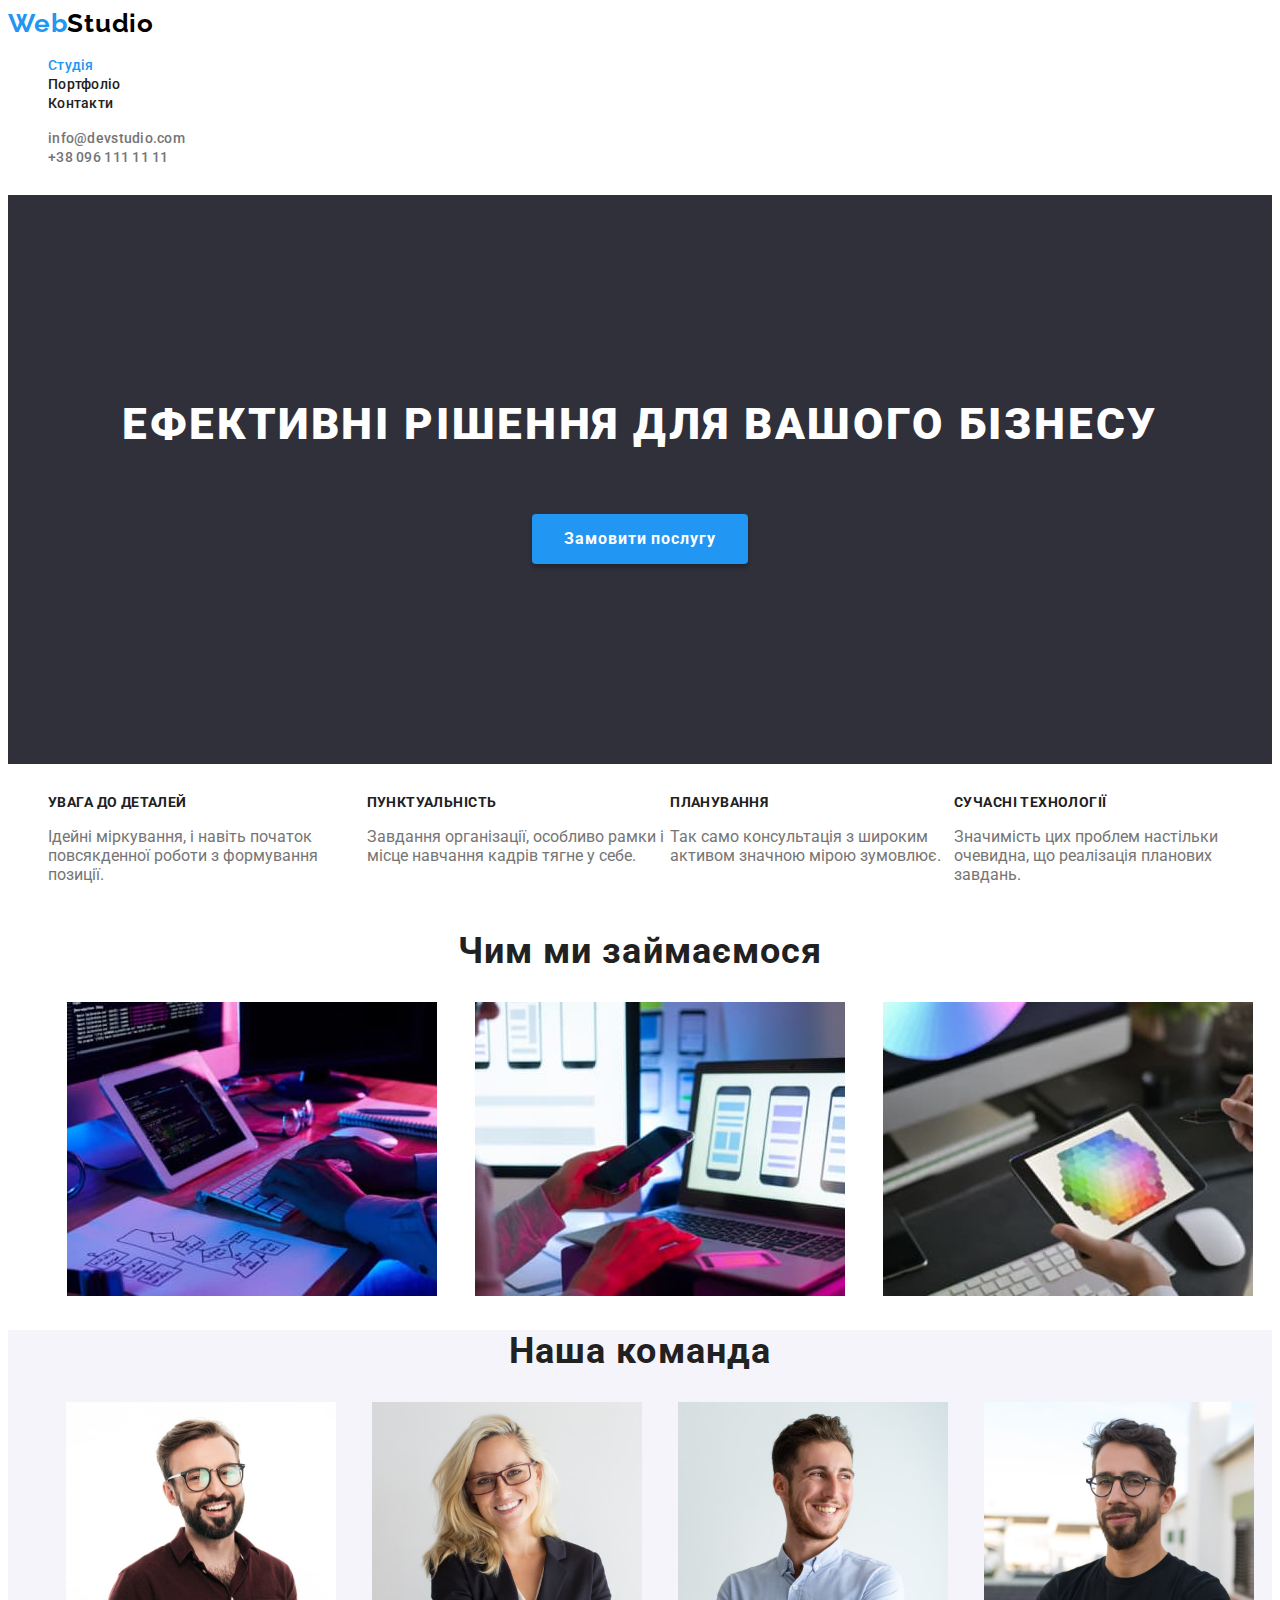
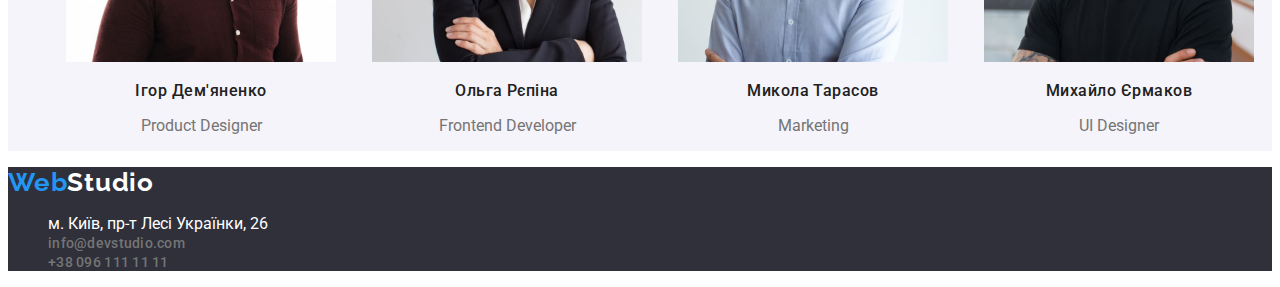
<file: index.html>
<!DOCTYPE html>
<html lang="uk">

    <head>
        <meta charset="UTF-8">
        <meta http-equiv="X-UA-Compatible" content="IE=edge">
        <meta name="viewport" content="width=device-width, initial-scale=1.0">
        <title>Document</title>
        <link rel="preconnect" href="https://fonts.googleapis.com">
        <link rel="preconnect" href="https://fonts.gstatic.com" crossorigin>
        <link href="https://fonts.googleapis.com/css2?family=Raleway:wght@700&family=Roboto:wght@400;500;700;900&display=swap"
        rel="stylesheet">    <link rel="stylesheet" href="./css/style.css">
    </head>

    <body>
        <!-- Header -->
        <header>
            <nav>
                <a href="./index.html" class="link"><span class="logo-web">Web</span><span class="logo-studio">Studio</span></a>
                <ul class="site-nav list">
                    <li>
                        <a href="./index.html" class="nav-link link current">Студія</a>
                    </li>
                    <li>
                        <a href="./portfolio.html" class="nav-link link">Портфоліо</a>
                    </li>
                    <li>
                        <a href="#" class="nav-link link">Контакти</a>
                    </li>
                </ul>
            </nav>
            <!-- Header contacts -->
            <ul class="auth-nav list">
                <li>
                    <a href="mailto:info@devstudio.com" class="item link">info@devstudio.com</a>
                </li>
                <li>
                    <a href="tel:+380961111111" class="item link">+38 096 111 11 11</a>
                </li>
            </ul>
        </header>
        <main>
            <!-- Hero section -->
                <section class="hero">
                    <h1 class="hero-tittle">Ефективні рішення для вашого бізнесу</h1>
                    <button type="button" class="hero-btn center" name="Замовити послугу">Замовити послугу</button>
                </section>
            <!-- Content -->
            <section class="content">
                <!-- Заголовок "Наші переваги"  невидимий  -->
                <h2 class="visually-hidden">Наші переваги</h2>
                <ul class="list flex">
                    <li>
                        <h3 class="content-features">Увага до деталей</h3>
                        <p>Ідейні міркування, і навіть початок повсякденної роботи з формування позиції.</p>
                    </li>
                    <li>
                        <h3 class="content-features">Пунктуальність</h3>
                        <p>Завдання організації, особливо рамки і місце навчання кадрів тягне у себе.</p>
                    </li>
                    <li>
                        <h3 class="content-features">Планування</h3>
                        <p>Так само консультація з широким активом значною мірою зумовлює.</p>
                    </li>
                    <li>
                        <h3 class="content-features">Сучасні технології</h3>
                        <p>Значимість цих проблем настільки очевидна, що реалізація планових завдань.</p>
                    </li>
                </ul>
            </section>
            <section class="content">
                <h2 class="content-tittle">Чим ми займаємося</h2>
                <ul class="list flex">
                    <li>
                        <img src="./images/box1.jpg" alt="Фото процесу роботи співробітника" width="370">
                    </li>
                    <li>
                        <img src="./images/box2.jpg" alt="Фото процесу роботи співробітника" width="370">
                    </li>
                    <li>
                        <img src="./images/box3.jpg" alt="Фото процесу роботи співробітника" width="370">
                    </li>
                </ul>
            </section>
            <!-- About -->
            <section class="about">
                <h2 class="about-tittle">Наша команда</h2>
                <ul class="list flex">
                    <li class="about-li">
                        <img src="./images/img1.jpg" alt="Фото співробітника" width="270">
                        <h3 class="about-name">Ігор Дем'яненко</h3>
                        <p lang="en">Product Designer</p>
                    </li>
                    <li class="about-li">
                        <img src="./images/img2.jpg" alt="Фото співробітника" width="270">
                        <h3 class="about-name">Ольга Рєпіна</h3>
                        <p lang="en">Frontend Developer</p>
                    </li>
                    <li class="about-li">
                        <img src="./images/img3.jpg" alt="Фото співробітника" width="270">
                        <h3 class="about-name">Микола Тарасов</h3>
                        <p lang="en">Marketing</p>
                    </li>
                    <li class="about-li">
                        <img src="./images/img4.jpg" alt="Фото співробітника" width="270">
                        <h3 class="about-name">Михайло Єрмаков</h3>
                        <p lang="en">UI Designer</p>
                    </li>
                </ul>
            </section>
        </main>
        <!-- footer -->
    <footer>
        <div class="footer-box">
            <a href="./index.html" class="link footer-map"><span class="logo-web">Web</span><span class="logo-alter">Studio</span></a>
            <address>
                <ul class="list">
                    <li>
                        <a href="https://goo.gl/maps/CPtrU1FHBa2aNyZL9" target="_blank" rel="noopener noreferrer nofollow"
                            title="Google map link" class="mail link">м. Київ, пр-т Лесі Українки,
                            26</a>
                    </li>
                    <li>
                        <a href="mailto:info@devstudio.com" class="item link">info@devstudio.com</a>
                    </li>
                    <li>
                        <a href="tel:+380961111111" class="item link">+38 096 111 11 11</a>
                    </li>
                </ul>
            </address>
        </div>
    </footer>
    </body>

</html>
</file>
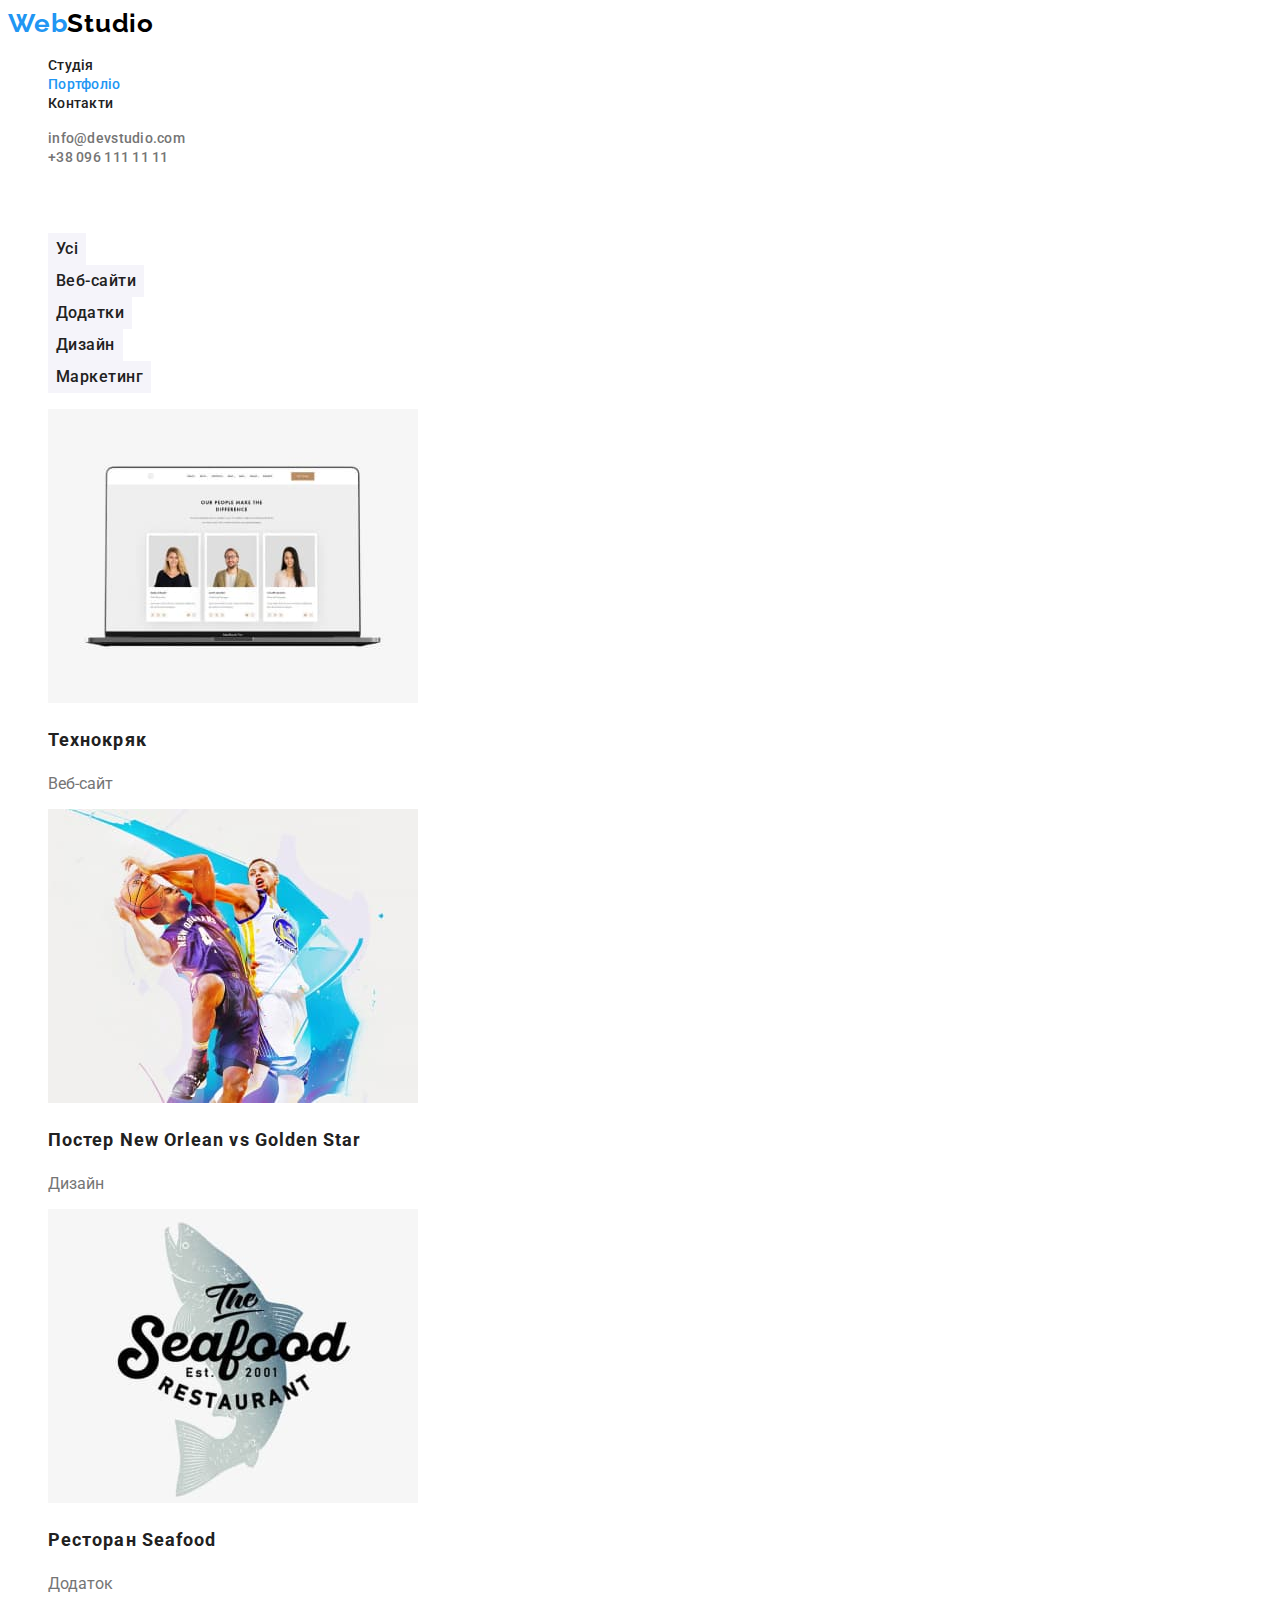
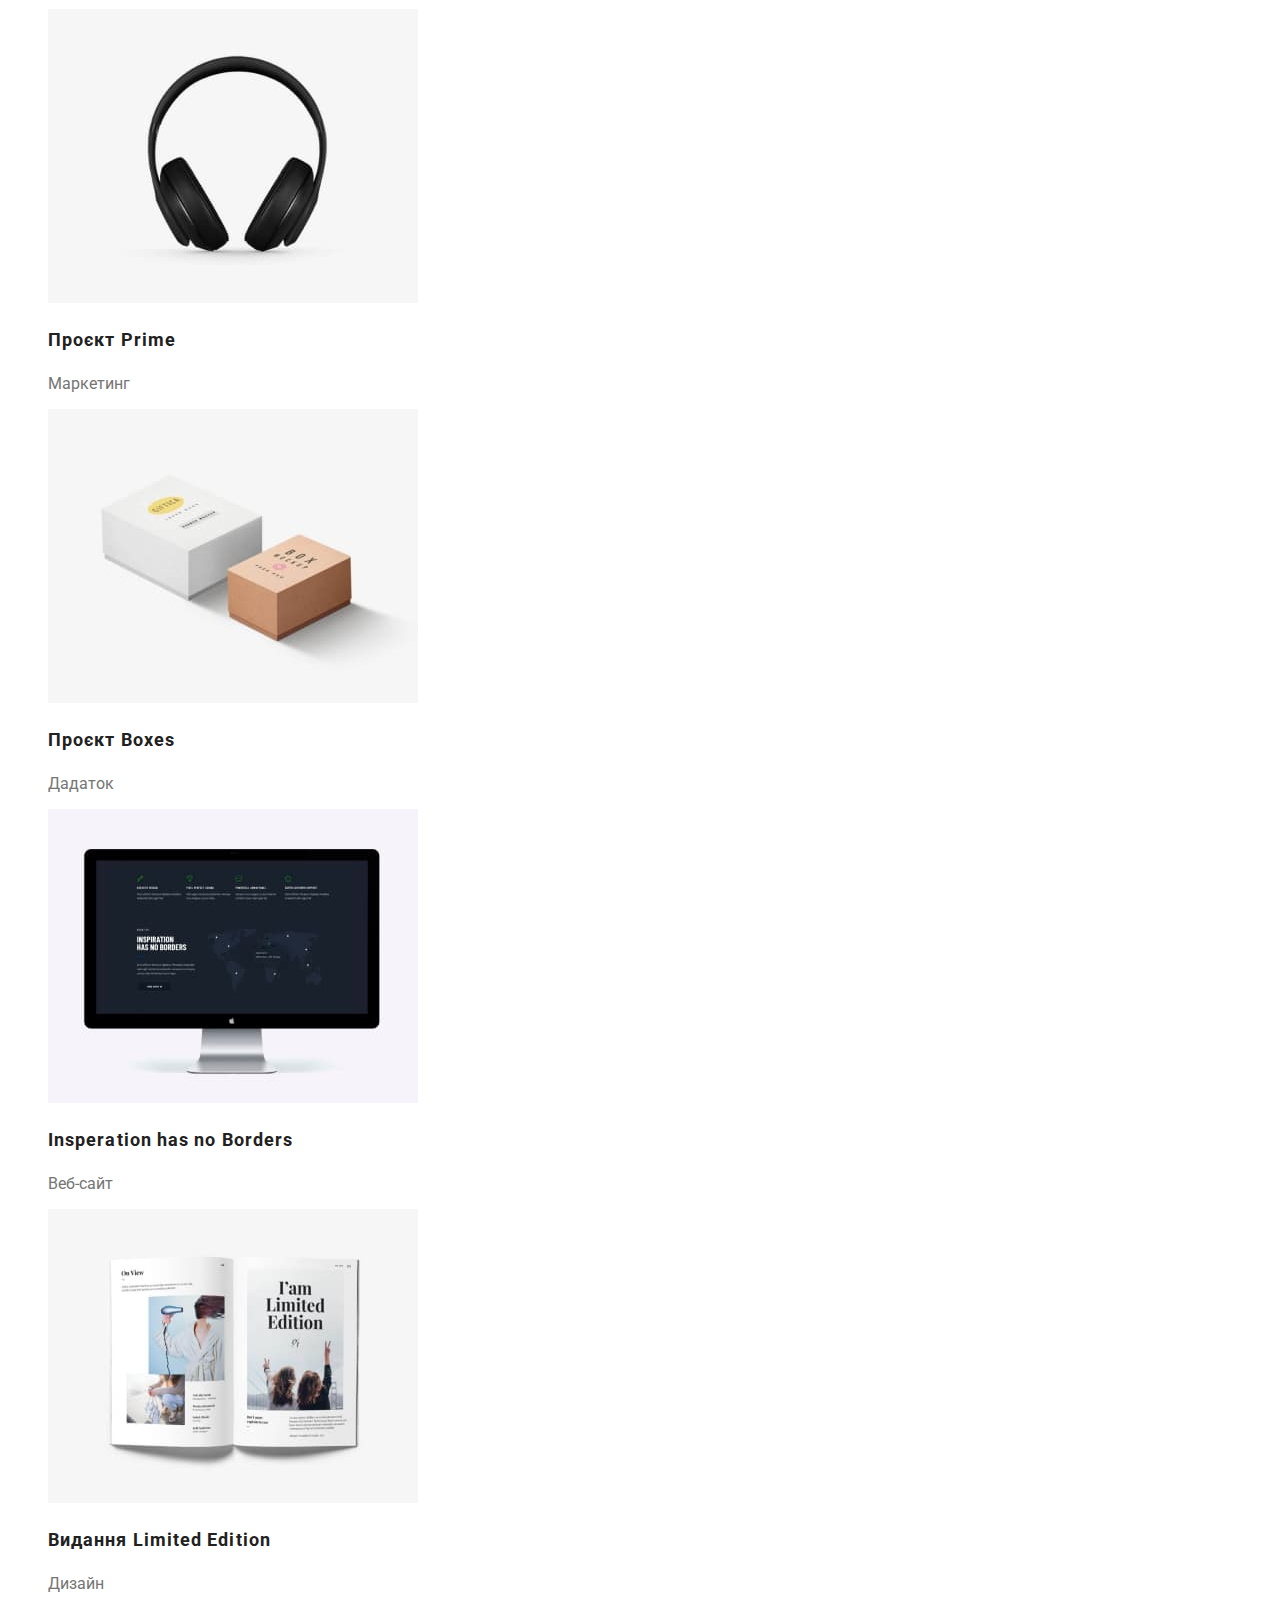
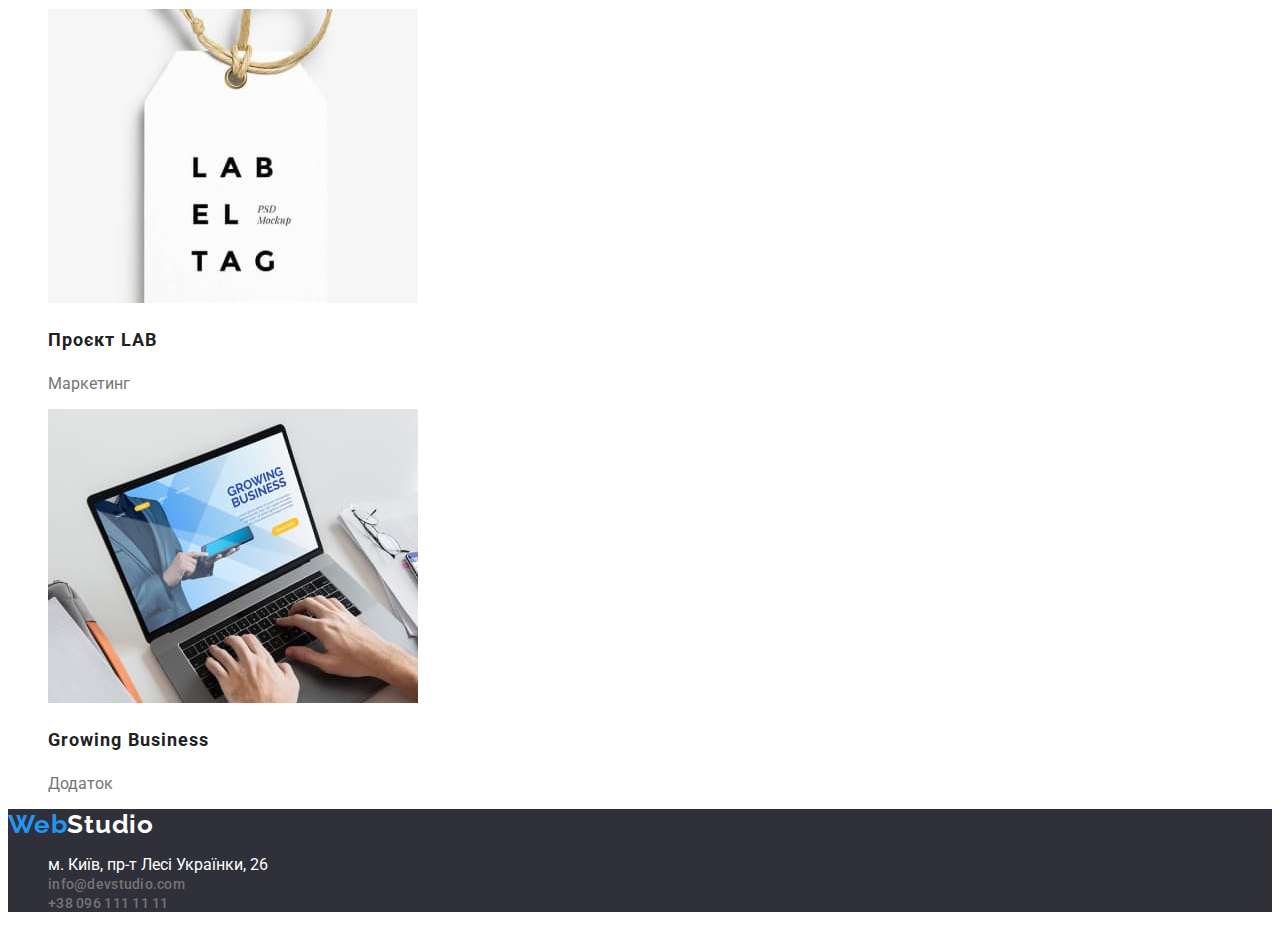
<file: portfolio.html>
<!DOCTYPE html>
<html lang="uk">

<head>
    <meta charset="UTF-8">
    <meta http-equiv="X-UA-Compatible" content="IE=edge">
    <meta name="viewport" content="width=device-width, initial-scale=1.0">
    <title>Portfolio</title>
    <link rel="stylesheet" href="css/style.css">
    <link rel="preconnect" href="https://fonts.googleapis.com">
    <link rel="preconnect" href="https://fonts.gstatic.com" crossorigin>
    <link href="https://fonts.googleapis.com/css2?family=Montserrat:wght@400;700&family=Raleway:wght@700&family=Roboto:wght@400;500;700;900&display=swap"
        rel="stylesheet">
</head>

<body>
    <!-- Header -->
    <header>
        <nav>
            <a href="./index.html" class="link"><span class="logo-web">Web</span><span class="logo-studio">Studio</span></a>
            <ul class="site-nav list">
                <li>
                    <a href="./index.html" class="nav-link link">Студія</a>
                </li>
                <li>
                    <a href="./portfolio.html" class="nav-link link current">Портфоліо</a>
                </li>
                <li>
                    <a href="#" class="nav-link link">Контакти</a>
                </li>
            </ul>
        </nav>
        <!-- Header contacts -->
        <ul class="auth-nav list">
            <li>
                <a href="mailto:info@devstudio.com" class="item link">info@devstudio.com</a>
            </li>
            <li>
                <a href="tel:+380961111111" class="item link">+38 096 111 11 11</a>
            </li>
        </ul>
    </header>
    <!-- Main -->
    <main>
        <!-- main nav -->
        <!-- Work list filter -->
        <section class="filter">
            <!-- <h2>Наші роботи</h2> зробити невидимим -->
            <h2 class="filter-list">Наші роботи</h2>
            <ul class="list">
                <li>
                    <button type="button" class="button" aria-label="Усі">Усі</button>
                </li>
                <li>
                    <button type="button" class="button" aria-label="Веб-сайти">Веб-сайти</button>
                </li>
                <li>
                    <button type="button" class="button" aria-label="Додатки">Додатки</button>
                </li>
                <li>
                    <button type="button" class="button" aria-label="Дизайн">Дизайн</button>
                </li>
                <li>
                    <button type="button" class="button" aria-label="Маркетинг">Маркетинг</button>
                </li>
            </ul>
        </section>

        <!-- Work list -->

        <section class="work-list">
            <ul class="list">
                <li>
                    <img src="./images/techno.jpg" alt="#" width="370" height="294">
                    <h2 class="work-name">Технокряк</h2>
                    <p>Веб-сайт</p>
                </li>
                <li>
                    <img src="./images/orlean.jpg" alt="#" width="370" height="294">
                    <h2 class="work-name">Постер New Orlean vs Golden Star</h2>
                    <p>Дизайн</p>
                </li>
                <li>
                    <img src="./images/seafood.jpg" alt="#" width="370" height="294">
                    <h2 class="work-name">Ресторан Seafood</h2>
                    <p>Додаток</p>
                </li>
                <li>
                    <img src="./images/prime.jpg" alt="#" width="370" height="294">
                    <h2 class="work-name">Проєкт Prime</h2>
                    <p>Маркетинг</p>
                </li>
                <li>
                    <img src="./images/boxes.jpg" alt="#" width="370" height="294">
                    <h2 class="work-name">Проєкт Boxes</h2>
                    <p>Дадаток</p>
                </li>
                <li>
                    <img src="./images/borders.jpg" alt="#" width="370" height="294">
                    <h2 class="work-name">Insperation has no Borders</h2>
                    <p>Веб-сайт</p>
                </li>
                <li>
                    <img src="./images/limited.jpg" alt="#" width="370" height="294">
                    <h2 class="work-name">Видання Limited Edition</h2>
                    <p>Дизайн</p>
                </li>
                <li>
                    <img src="./images/lab.jpg" alt="#" width="370" height="294">
                    <h2 class="work-name">Проєкт LAB</h2>
                    <p>Маркетинг</p>
                </li>
                <li>
                    <img src="./images/business.jpg" alt="#" width="370" height="294">
                    <h2 class="work-name">Growing Business</h2>
                    <p>Додаток</p>
                </li>
            </ul>
        </section>
    </main>
    <!-- footer -->
<footer class="footer-box">
    <a href="./index.html" class="link"><span class="logo-web">Web</span><span class="logo-alter">Studio</span></a>
    <address>
        <ul class="list">
            <li>
                <a href="https://goo.gl/maps/CPtrU1FHBa2aNyZL9" target="_blank" rel="noopener noreferrer nofollow"
                    title="Google map link" class="mail link">м. Київ, пр-т Лесі Українки,
                    26</a>
            </li>
            <li>
                <a href="mailto:info@devstudio.com" class="item link">info@devstudio.com</a>
            </li>
            <li>
                <a href="tel:+380961111111" class="item link">+38 096 111 11 11</a>
            </li>
        </ul>
    </address>
</footer>

</body>

</html>
</file>
<file: css/style.css>
/* колір основного тексту       #212121 */
/* колір другорядного тексту    #757575 */
/* лого     чорний              #000000 
            синій               #2196F3 */

/* ховер синій                  #2196F3 */
/* сірий майл тел               rgba(255, 255, 255, 0.6) */
/* білий                        #FFFFFF */

/* фон основний             #FFFFFF */
/* фон другорядний          #F5F4FA */
/* фон герой та футер       #2F303A */


/* Global */
body {
    background-color: #ffffff;
    color: var(--primary-text-color);
    font-family: 'Roboto', sans-serif;
 }

:root {
    --head-footter-bgc:#2F303A;
    --primary-text-color: #757575;
    --second-text-color: #212121;
    --accent-color: #2196F3;
    --second-bg-color: #F5F4FA;
    --second-btn-color: #FFFFFF;
    --logo-black-color:#000000;
    --second-bt-bg:#188CE8;

}


.list {
    list-style: none;
}

.link {
    text-decoration: none;
}


/* Header */
/* Logo style */

.logo-web {
    color: var(--accent-color);
    font-family: 'Raleway';
        font-style: normal;
        font-weight: 700;
        font-size: 26px;
        line-height: 1.1738;
        letter-spacing: 0.03em;
}

.logo-studio {
    color: var(--logo-black-color);
    font-family: 'Raleway';
        font-style: normal;
        font-weight: 700;
        font-size: 26px;
        line-height: 1.1738;
        letter-spacing: 0.03em;
}

/* Site nav */

.flex {
    display: flex;
    justify-content: space-around;
}

.nav-link {
    color: var(--second-text-color);
    font-family: 'Roboto';
        font-style: normal;
        font-weight: 500;
        font-size: 14px;
        line-height: 1.1721;
        letter-spacing: 0.02em;
}

.nav-link:hover, .nav-link:focus {
    color: var(--accent-color);
}

.current {
     color: var(--accent-color);
}

.item {
    color: var(--primary-text-color); 
    font-family: 'Roboto';
        font-style: normal;
        font-weight: 500;
        font-size: 14px;
        line-height: 1.1721;
        letter-spacing: 0.02em;
}

.item:hover, .item:focus {
    color: var(--accent-color);
}

/* Index html */
/* Hero */

.hero{
    background-color: var(--head-footter-bgc);
    text-align: center;
}

.hero-tittle {
    color: var(--second-btn-color);
    font-family: 'Roboto';
        font-style: normal;
        font-weight: 900;
        font-size: 44px;
        line-height: 1.3636;
        letter-spacing: 0.06em;
        text-transform: uppercase;
        padding-top: 200px;
}

/* Content */
.visually-hidden {
    position: absolute;
    white-space: nowrap;
    width: 1px;
    height: 1px;
    overflow: hidden;
    border: 0;
    padding: 0;
    clip: rect(0 0 0 0);
    clip-path: inset(50%);
    margin: -1px;
}

.content-tittle, .content-features {
    color: var(--second-text-color);
}

.content-features {
    font-family: 'Roboto';
        font-style: normal;
        font-weight: 700;
        font-size: 14px;
        line-height: 1.1721;
        letter-spacing: 0.03em;
        text-transform: uppercase;
}

.content-tittle {
    font-family: 'Roboto';
        font-style: normal;
        font-weight: 700;
        font-size: 36px;
        line-height: 1.1719;
        text-align: center;
        letter-spacing: 0.03em;
}


/* About */
.about {
    background-color: var(--second-bg-color);

}

.about-li {
    text-align: center;
}

.about-tittle, .about-name {
    color: var(--second-text-color);
}

.about-tittle {
    font-family: 'Roboto';
        font-style: normal;
        font-weight: 700;
        font-size: 36px;
        line-height: 1.1719;
        text-align: center;
        letter-spacing: 0.03em;
}

.about-name {
    font-family: 'Roboto';
        font-style: normal;
        font-weight: 500;
        font-size: 16px;
        line-height: 1.1718;
        text-align: center;
        letter-spacing: 0.03em;
}

/* Footer */
.footer-map {
    margin-top: 60px;
}

.footer-box {
    background-color: var(--head-footter-bgc);
   

}

.mail {
    color:var(--second-btn-color);
    font-style: normal;
}

.mail:hover, .mail:focus {
    color: var(--accent-color);
}

.logo-alter {
    color: var(--second-btn-color);
    font-family: 'Raleway';
        font-style: normal;
        font-weight: 700;
        font-size: 26px;
        line-height: 1.1738;
        letter-spacing: 0.03em;
}

/* Portfolio html */
/* filter-list */
.filter-list {
    color: var(--second-btn-color);
}

/* Button */

.center {

}

.hero-btn {
    width: 216px;
    height: 50px;
    color: var(--second-btn-color);
    background-color: var(--accent-color);
    border-color: transparent;
    cursor: pointer;
    font-family: 'Roboto';
        font-style: normal;
        font-weight: 700;
        font-size: 16px;
        line-height: 1.875;
        letter-spacing: 0.06em;
        box-shadow: 0px 4px 4px rgba(0, 0, 0, 0.25);
        border-radius: 4px;   
        margin-top: 30px;  
        margin-bottom: 200px;
}

.hero-btn:hover, .hero-btn:focus {
    width: 216px;
    height: 50px;
    border-radius: 4px; 
    background-color: var(--second-bt-bg);
    box-shadow: 0px 4px 4px rgba(0, 0, 0, 0);
}

.button {
    cursor: pointer;
    color: var(--second-text-color);
    background-color: var(--second-bg-color);
    border-color: transparent;
    font-family: 'Roboto';
        font-style: normal;
        font-weight: 500;
        font-size: 16px;
        line-height: 1.625;
        text-align: center;
        letter-spacing: 0.03em;
}

.button:hover,
.button:focus {
    color: var(--second-btn-color);
    background-color: var(--accent-color);
    border-color: transparent;
}

/* work-list */
.work-name {
    color: var(--second-text-color);
    font-family: 'Roboto';
        font-style: normal;
        font-weight: 700;
        font-size: 18px;
        line-height: 2;
        letter-spacing: 0.06em;
}
</file>
